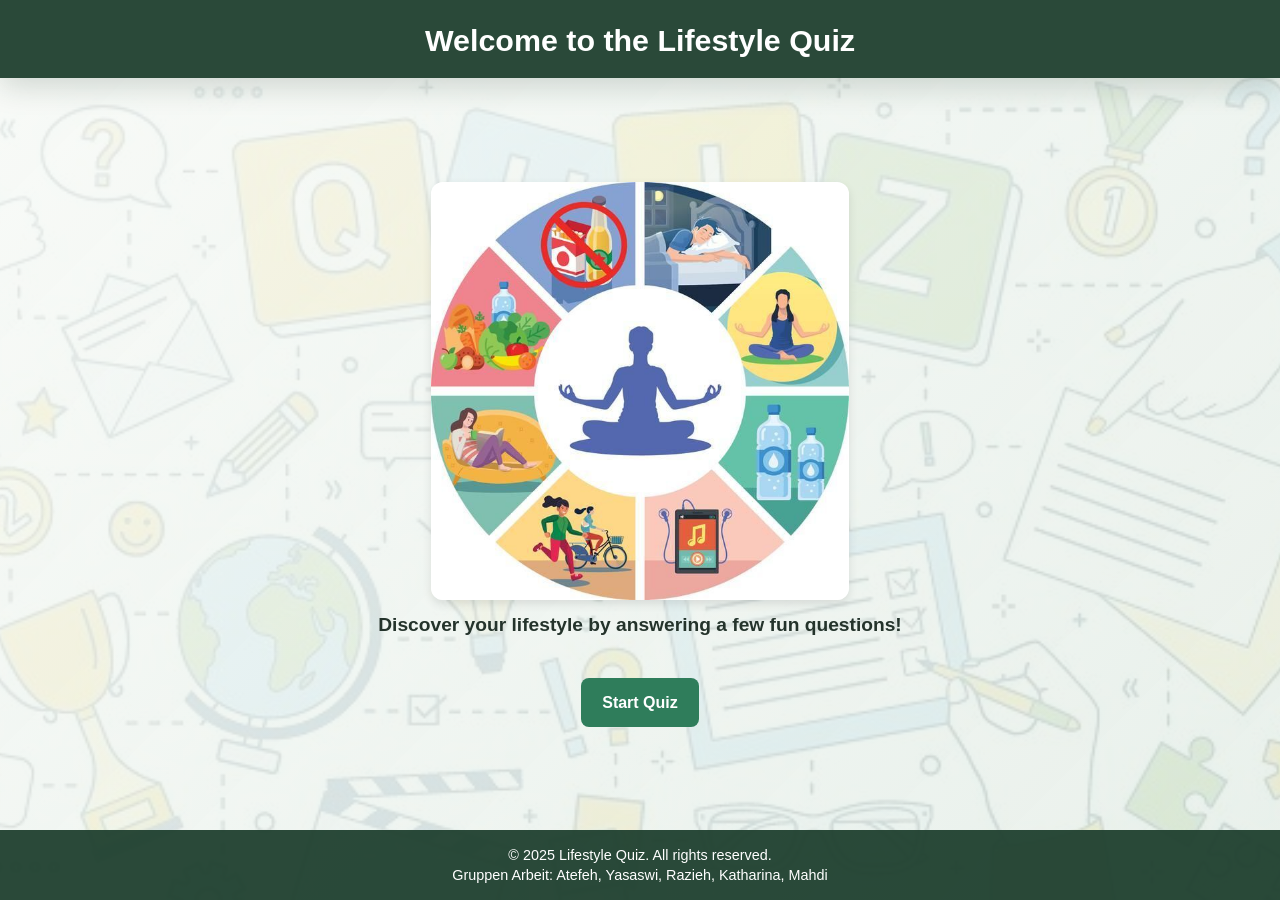
<file: index.html>
<!DOCTYPE html>
<html lang="en">
  <head>
    <meta charset="UTF-8" />
    <meta name="viewport" content="width=device-width, initial-scale=1.0" />
    <title>Lifestyle Quiz</title>
    <link rel="stylesheet" href="style.css" />
  </head>
  <body>
    <header>
      <h1>Welcome to the Lifestyle Quiz</h1>
    </header>
    <main>
      <div class="intro">
        <img src="images/startpage.jpg" alt="Lifestyle Quiz Image" />
        <p>Discover your lifestyle by answering a few fun questions!</p>
        <button class="start-btn" onclick="location.href='quiz.html'">
          Start Quiz
        </button>
      </div>
    </main>
    <footer>
      <p>© 2025 Lifestyle Quiz. All rights reserved.</p>
      <p>Gruppen Arbeit: Atefeh, Yasaswi, Razieh, Katharina, Mahdi</p>
    </footer>
    <script src="script.js"></script>
  </body>
</html>
</file>
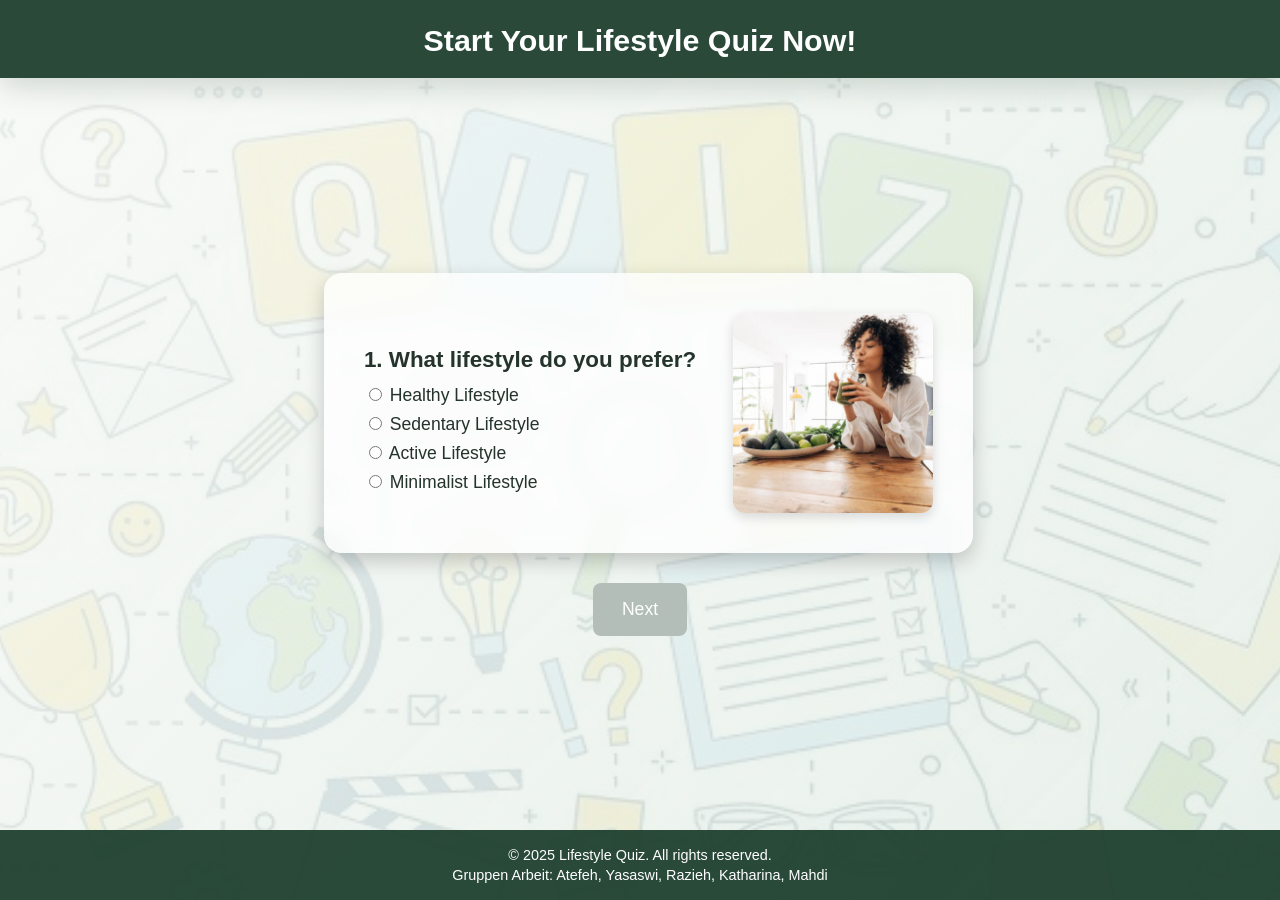
<file: quiz.html>
<!DOCTYPE html>
<html lang="en">
  <head>
    <meta charset="UTF-8" />
    <meta name="viewport" content="width=device-width, initial-scale=1.0" />
    <title>Lifestyle Quiz</title>
    <link rel="stylesheet" href="style.css" />
  </head>
  <body>
    <header>
      <h1>Start Your Lifestyle Quiz Now!</h1>
    </header>

    <main>
      <form id="quiz-form">
        <div class="quiz-question card">
          <div class="quiz-content">
            <img src="images/heas.jpg" />
            <div class="question-text">
              <h3>1. What lifestyle do you prefer?</h3>
              <label
                ><input type="radio" name="lifestyle" value="Healthy" /> Healthy
                Lifestyle</label
              >
              <label
                ><input type="radio" name="lifestyle" value="Sedentary" />
                Sedentary Lifestyle</label
              >
              <label
                ><input type="radio" name="lifestyle" value="Active" /> Active
                Lifestyle</label
              >
              <label
                ><input type="radio" name="lifestyle" value="Minimalist" />
                Minimalist Lifestyle</label
              >
            </div>
          </div>
        </div>

        <div class="quiz-question card">
          <div class="quiz-content">
            <img src="images/exer.jpg" />
            <div class="question-text">
              <h3>2. How do you spend your free time?</h3>
              <label
                ><input type="radio" name="freeTime" value="Active" />
                Exercising or outdoor activities</label
              >
              <label
                ><input type="radio" name="freeTime" value="Sedentary" />
                Watching TV or playing games</label
              >
              <label
                ><input type="radio" name="freeTime" value="Minimalist" />
                Socializing with friends/family</label
              >
              <label
                ><input type="radio" name="freeTime" value="Healthy" /> Reading
                or pursuing hobbies</label
              >
            </div>
          </div>
        </div>

        <div class="quiz-question card">
          <div class="quiz-content">
            <img src="images/schl.jpg" />
            <div class="question-text">
              <h3>3. How many hours do you sleep every night?</h3>
              <label
                ><input type="radio" name="sleep" value="Sedentary" /> Less than
                5 hours</label
              >
              <label
                ><input type="radio" name="sleep" value="Sedentary" /> 5
                hours</label
              >
              <label
                ><input type="radio" name="sleep" value="Healthy" /> 6-8
                hours</label
              >
              <label
                ><input type="radio" name="sleep" value="Healthy" /> More than 8
                hours</label
              >
            </div>
          </div>
        </div>

        <div class="quiz-question card">
          <div class="quiz-content">
            <img src="images/freund.jpg" />
            <div class="question-text">
              <h3>4. How do you eat?</h3>
              <label
                ><input type="radio" name="eat" value="Sedentary" /> Fast
                Food</label
              >
              <label
                ><input type="radio" name="eat" value="Healthy" /> Mostly
                healthy with sweets sometimes</label
              >
              <label
                ><input type="radio" name="eat" value="Active" /> Protein-rich
                meals</label
              >
              <label
                ><input type="radio" name="eat" value="Healthy" /> Nutritious
                food</label
              >
            </div>
          </div>
        </div>

        <div class="quiz-question card">
          <div class="quiz-content">
            <img src="images/exe.jpg" />
            <div class="question-text">
              <h3>5. How often do you exercise?</h3>
              <label
                ><input type="radio" name="exercise" value="Sedentary" />
                Never</label
              >
              <label
                ><input type="radio" name="exercise" value="Sedentary" />
                Rarely</label
              >
              <label
                ><input type="radio" name="exercise" value="Active" /> 2-3 times
                a week</label
              >
              <label
                ><input type="radio" name="exercise" value="Active" />
                Regularly</label
              >
            </div>
          </div>
        </div>

        <div class="quiz-question card">
          <div class="quiz-content">
            <img src="images/schlaf.jpg" />
            <div class="question-text">
              <h3>6. How do you deal with stress?</h3>
              <label
                ><input type="radio" name="stress" value="Sedentary" /> I do
                nothing</label
              >
              <label
                ><input type="radio" name="stress" value="Healthy" /> I
                sleep</label
              >
              <label
                ><input type="radio" name="stress" value="Healthy" /> Listen to
                music and relax</label
              >
              <label
                ><input type="radio" name="stress" value="Minimalist" />
                Meditation</label
              >
            </div>
          </div>
        </div>

        <div class="quiz-question card">
          <div class="quiz-content">
            <img src="images/handy.jpg" />
            <div class="question-text">
              <h3>7. How many hours a day do you use your phone?</h3>
              <label
                ><input type="radio" name="phone" value="Sedentary" /> 6-8
                hours</label
              >
              <label
                ><input type="radio" name="phone" value="Active" /> 2-5
                hours</label
              >
              <label
                ><input type="radio" name="phone" value="Minimalist" />
                Sometimes</label
              >
              <label
                ><input type="radio" name="phone" value="Minimalist" /> Only
                when required</label
              >
            </div>
          </div>
        </div>

        <div class="quiz-navigation">
          <button type="button" id="prev-btn" class="nav-btn">Previous</button>
          <button type="button" id="next-btn" class="nav-btn">Next</button>
          <button type="submit" id="submit-btn" class="submit-btn">
            Submit Quiz
          </button>
        </div>
      </form>
    </main>

    <footer>
      <p>© 2025 Lifestyle Quiz. All rights reserved.</p>
      <p>Gruppen Arbeit: Atefeh, Yasaswi, Razieh, Katharina, Mahdi</p>
    </footer>

    <script src="script.js"></script>
  </body>
</html>
</file>
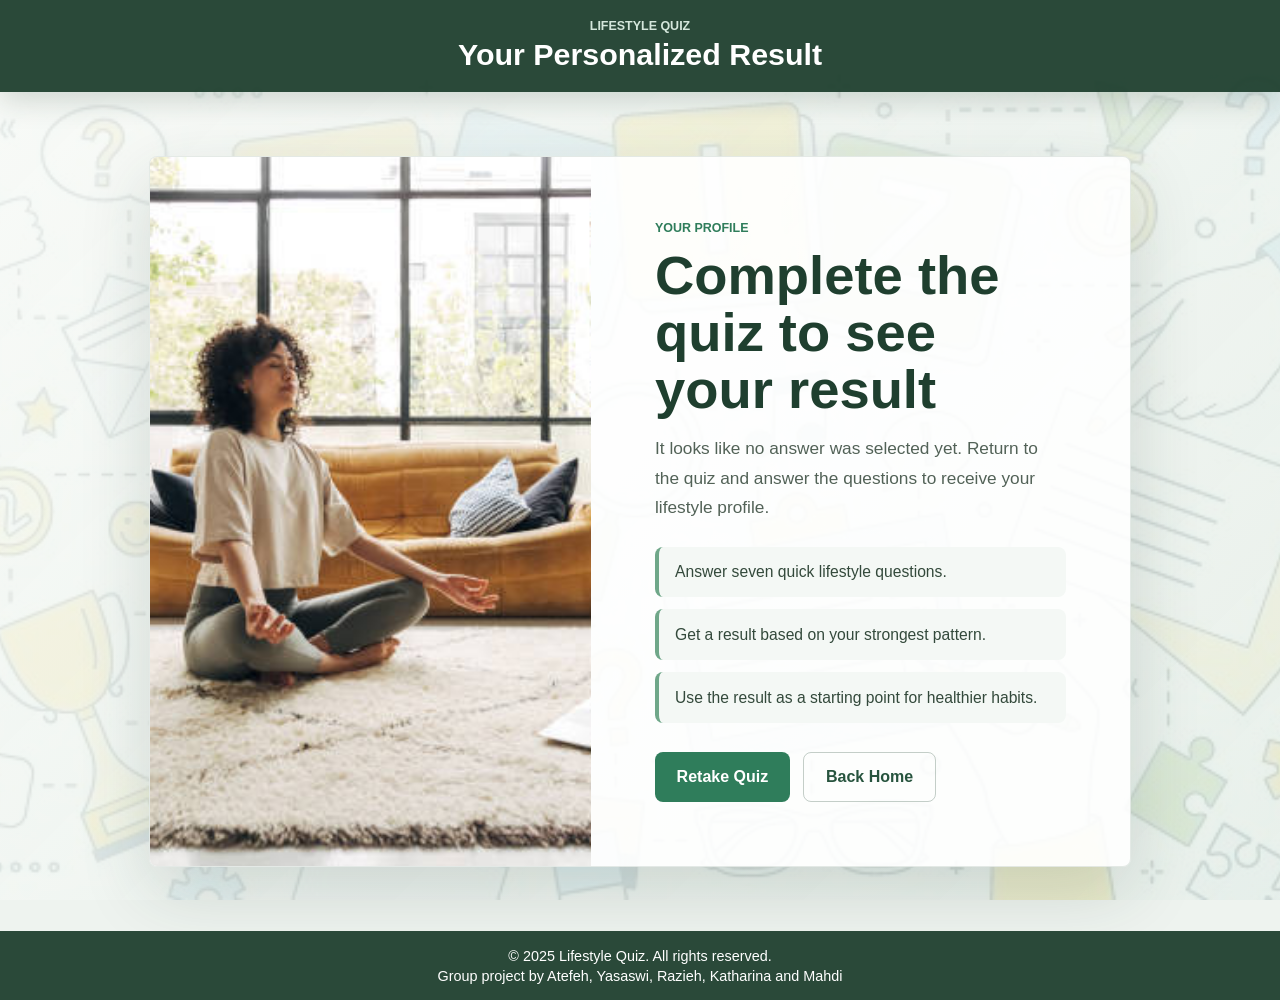
<file: result.html>
<!DOCTYPE html>
<html lang="en">
  <head>
    <meta charset="UTF-8" />
    <meta name="viewport" content="width=device-width, initial-scale=1.0" />
    <title>Your Lifestyle Quiz Result</title>
    <link rel="stylesheet" href="style.css" />
  </head>
  <body>
    <header class="site-header">
      <p class="header-kicker">Lifestyle Quiz</p>
      <h1>Your Personalized Result</h1>
    </header>

    <main>
      <section class="result result-panel" id="result" aria-live="polite">
        <div class="result-media">
          <img
            id="result-image"
            src="images/medi.jpg"
            alt="Calm lifestyle scene"
          />
        </div>

        <div class="result-content">
          <p class="result-label">Your profile</p>
          <h2 id="result-title">Complete the quiz to see your result</h2>
          <p id="result-message">
            It looks like no answer was selected yet. Return to the quiz and
            answer the questions to receive your lifestyle profile.
          </p>

          <ul class="result-highlights" id="result-highlights">
            <li>Answer seven quick lifestyle questions.</li>
            <li>Get a result based on your strongest pattern.</li>
            <li>Use the result as a starting point for healthier habits.</li>
          </ul>

          <div class="result-actions">
            <a class="restart-btn" href="quiz.html">Retake Quiz</a>
            <a class="secondary-btn" href="index.html">Back Home</a>
          </div>
        </div>
      </section>
    </main>

    <footer class="site-footer">
      <p>© 2025 Lifestyle Quiz. All rights reserved.</p>
      <p>Group project by Atefeh, Yasaswi, Razieh, Katharina and Mahdi</p>
    </footer>

    <script src="script.js"></script>
  </body>
</html>
</file>
<file: style.css>
body {
  font-family: "Poppins", Arial, sans-serif;
  background: #eef3ef url("images/background.jpg") no-repeat center center fixed;
  background-size: cover;
  color: #24332b;
  display: flex;
  flex-direction: column;
  min-height: 100vh;
  margin: 0;
  text-align: center;
  position: relative;
}

body::before {
  content: "";
  position: fixed;
  top: 0;
  left: 0;
  width: 100%;
  height: 100%;
  background: linear-gradient(
    135deg,
    rgba(248, 250, 247, 0.92),
    rgba(230, 238, 232, 0.86)
  );
  z-index: -1;
}

header {
  background-color: rgba(31, 64, 47, 0.95);
  color: #ffffff;
  margin: 0;
  padding: 1.2rem 1rem;
  width: 100%;
  box-sizing: border-box;
  box-shadow: 0 8px 30px rgba(23, 48, 35, 0.18);
}

header h1 {
  margin: 0.2rem 0 0;
  font-size: 1.9rem;
  line-height: 1.2;
  letter-spacing: 0;
}

.header-kicker {
  margin: 0;
  color: #d5e7dc;
  font-size: 0.78rem;
  font-weight: 700;
  letter-spacing: 0;
  text-transform: uppercase;
}

footer {
  background-color: rgba(31, 64, 47, 0.95);
  color: #ffffff;
  margin: 0;
  padding: 0.8rem 1rem;
  width: 100%;
  font-size: 0.9rem;
  box-sizing: border-box;
}

footer p {
  margin: 0.25rem 0;
}

main {
  flex: 1;
  display: flex;
  flex-direction: column;
  justify-content: center;
  align-items: center;
  gap: 30px;
  padding: 2rem 1rem;
  box-sizing: border-box;
}

.intro img {
  width: 450px;
  max-width: 80%;
  height: auto;
  border-radius: 12px;
  box-shadow: 0 4px 10px rgba(0, 0, 0, 0.1);
}

.intro p {
  font-size: 1.2rem;
  font-weight: 700;
  margin: 10px 0;
  max-width: 700px;
}

.quiz-question.card {
  display: none;
  background: rgba(255, 255, 255, 0.75);
  backdrop-filter: blur(10px);
  border-radius: 18px;
  box-shadow: 0 8px 20px rgba(0, 0, 0, 0.2);
  padding: 40px;
  width: 90%;
  max-width: 600px;
  transition: transform 0.3s ease, box-shadow 0.3s ease;
  display: flex;
  flex-direction: column;
  align-items: center;
}

.quiz-question.card:hover {
  transform: translateY(-5px);
  box-shadow: 0 12px 28px rgba(0, 0, 0, 0.25);
}

.quiz-content {
  display: flex;
  gap: 20px;
  align-items: center;
  flex-direction: row-reverse;
  width: 100%;
}

.quiz-content img {
  width: 200px;
  height: 200px;
  object-fit: cover;
  border-radius: 12px;
  flex-shrink: 0;
  box-shadow: 0 4px 12px rgba(0, 0, 0, 0.15);
  transition: transform 0.3s ease;
}

.quiz-content img:hover {
  transform: scale(1.05);
}

.question-text {
  flex: 1;
  text-align: left;
  font-size: 1.1rem;
}

.question-text h3 {
  margin-bottom: 12px;
  font-size: 1.4rem;
}

label {
  display: block;
  margin: 8px 0;
  cursor: pointer;
  font-size: 1.1rem;
  transition: color 0.3s ease, transform 0.2s ease;
}

label:hover {
  color: #4caf7f;
  transform: scale(1.02);
}

.start-btn,
.submit-btn,
.restart-btn {
  background: #2f7d5b;
  color: #fff;
  border: none;
  padding: 0.95rem 1.35rem;
  font-size: 1rem;
  font-weight: 700;
  border-radius: 8px;
  cursor: pointer;
  margin-top: 2rem;
  text-decoration: none;
  transition: transform 0.2s ease, box-shadow 0.2s ease, background 0.2s ease;
  display: inline-flex;
  align-items: center;
  justify-content: center;
  min-height: 48px;
  box-sizing: border-box;
}

.start-btn:hover,
.submit-btn:hover,
.restart-btn:hover {
  background: #25684b;
  transform: translateY(-2px);
  box-shadow: 0 10px 22px rgba(47, 125, 91, 0.25);
}

.nav-btn {
  background-color: #b4beb9;
  color: white;
  border: none;
  padding: 1rem 1.8rem;
  font-size: 1.1rem;
  border-radius: 8px;
  margin: 0 8px;
  margin-top: 30px;
  cursor: pointer;
  transition: background 0.3s ease, transform 0.2s ease;
}

.nav-btn:hover {
  background-color: #36775f;
  transform: scale(1.05);
}

#submit-btn {
  display: none;
}

.result {
  width: min(100%, 980px);
  margin: 2rem auto;
  text-align: left;
}

.result img {
  width: 100%;
  height: 100%;
  object-fit: cover;
  display: block;
}

.result-panel {
  background: rgba(255, 255, 255, 0.88);
  border: 1px solid rgba(47, 83, 62, 0.12);
  border-radius: 8px;
  box-shadow: 0 24px 70px rgba(31, 55, 42, 0.16);
  display: grid;
  grid-template-columns: minmax(260px, 0.9fr) minmax(280px, 1.1fr);
  overflow: hidden;
}

.result-media {
  min-height: 430px;
  background: #dce8df;
}

.result-content {
  padding: clamp(2rem, 5vw, 4rem);
  display: flex;
  flex-direction: column;
  justify-content: center;
}

.result-label {
  color: #2f7d5b;
  font-size: 0.78rem;
  font-weight: 800;
  letter-spacing: 0;
  margin: 0 0 0.75rem;
  text-transform: uppercase;
}

.result-content h2 {
  color: #1f3f2f;
  font-size: clamp(2rem, 5vw, 3.4rem);
  line-height: 1.05;
  letter-spacing: 0;
  margin: 0 0 1rem;
}

#result-message {
  color: #526257;
  font-size: 1.08rem;
  line-height: 1.7;
  margin: 0;
}

.result-highlights {
  display: grid;
  gap: 0.75rem;
  list-style: none;
  margin: 1.5rem 0 0;
  padding: 0;
}

.result-highlights li {
  background: #f4f8f5;
  border-left: 4px solid #6fa789;
  border-radius: 8px;
  color: #33493b;
  font-size: 0.98rem;
  line-height: 1.5;
  padding: 0.85rem 1rem;
}

.result-actions {
  display: flex;
  flex-wrap: wrap;
  gap: 0.85rem;
  margin-top: 1.8rem;
}

.result-actions .restart-btn,
.result-actions .secondary-btn {
  margin-top: 0;
}

.secondary-btn {
  align-items: center;
  background: transparent;
  border: 1px solid rgba(47, 83, 62, 0.28);
  border-radius: 8px;
  box-sizing: border-box;
  color: #27543e;
  cursor: pointer;
  display: inline-flex;
  font-size: 1rem;
  font-weight: 700;
  justify-content: center;
  min-height: 48px;
  padding: 0.95rem 1.35rem;
  text-decoration: none;
  transition: background 0.2s ease, border-color 0.2s ease, transform 0.2s ease;
}

.secondary-btn:hover {
  background: #edf5ef;
  border-color: rgba(47, 83, 62, 0.5);
  transform: translateY(-2px);
}

@media (max-width: 760px) {
  header h1 {
    font-size: 1.55rem;
  }

  main {
    justify-content: flex-start;
    padding: 1.25rem;
  }

  .result-panel {
    grid-template-columns: 1fr;
  }

  .result-media {
    min-height: 240px;
    aspect-ratio: 16 / 10;
  }

  .result-content {
    padding: 1.5rem;
  }

  .result-actions {
    flex-direction: column;
  }

  .result-actions .restart-btn,
  .result-actions .secondary-btn {
    width: 100%;
  }
}
</file>
